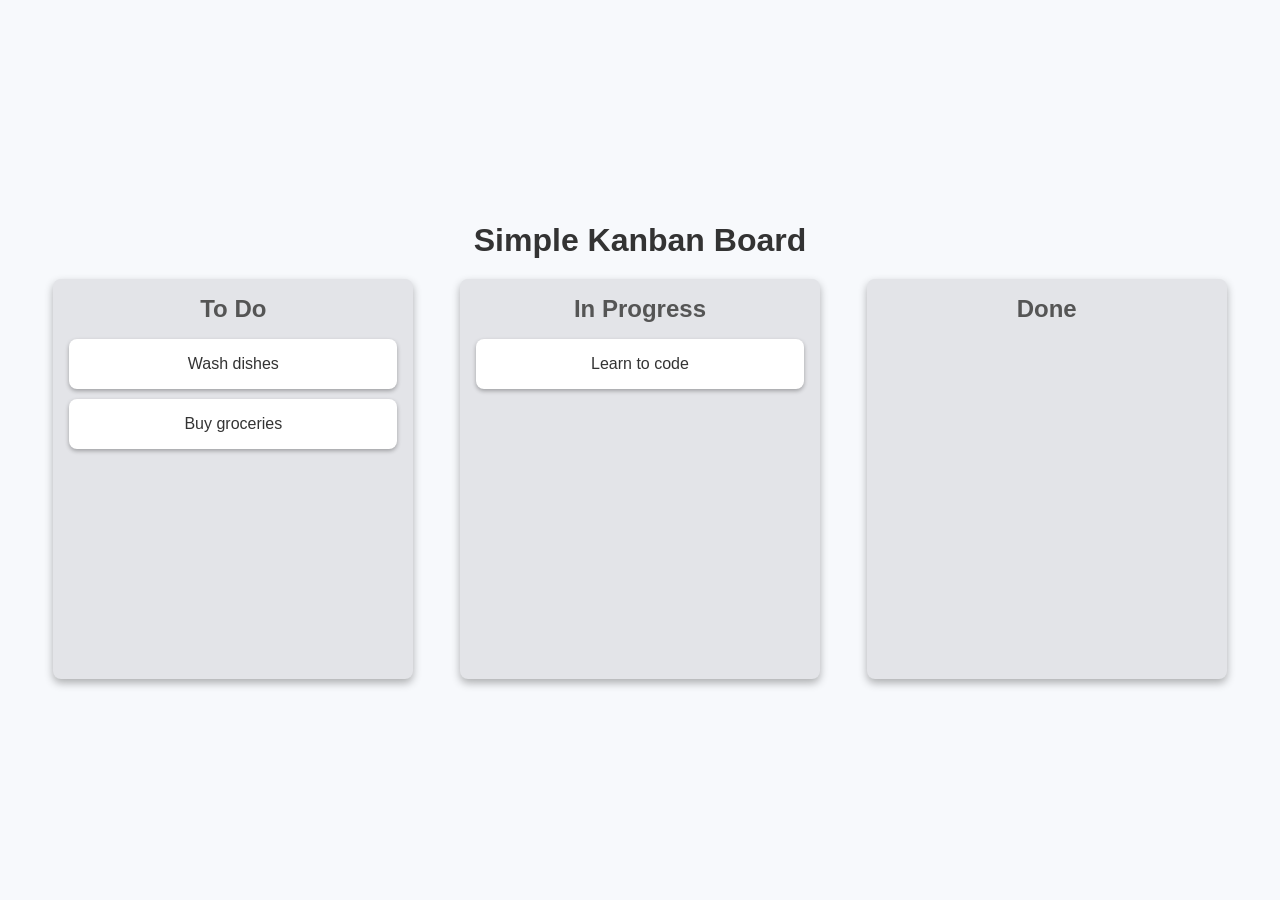
<file: Drag-and-Drop/index.html>
<!DOCTYPE html>
<html lang="en">

<head>
    <meta charset="UTF-8">
    <meta name="viewport" content="width=device-width, initial-scale=1.0">
    <title>Simple Kanban Board</title>
    <link rel="stylesheet" href="style.css">
</head>

<body>

    <div class="container">
        <h1>Simple Kanban Board</h1>
        <div class="board">

            <div class="list" id="list1">
                <h2>To Do</h2>
                <div class="card" id="card1" draggable="true">Wash dishes</div>
            </div>

            <div class="list" id="list2">
                <h2>In Progress</h2>
            </div>

            <div class="list" id="list3">
                <h2>Done</h2>
            </div>

        </div>
    </div>

    <template id="card-template">
        <div class="card" draggable="true"></div>
    </template>
    <script src="script.js"></script>
</body>

</html>
</file>
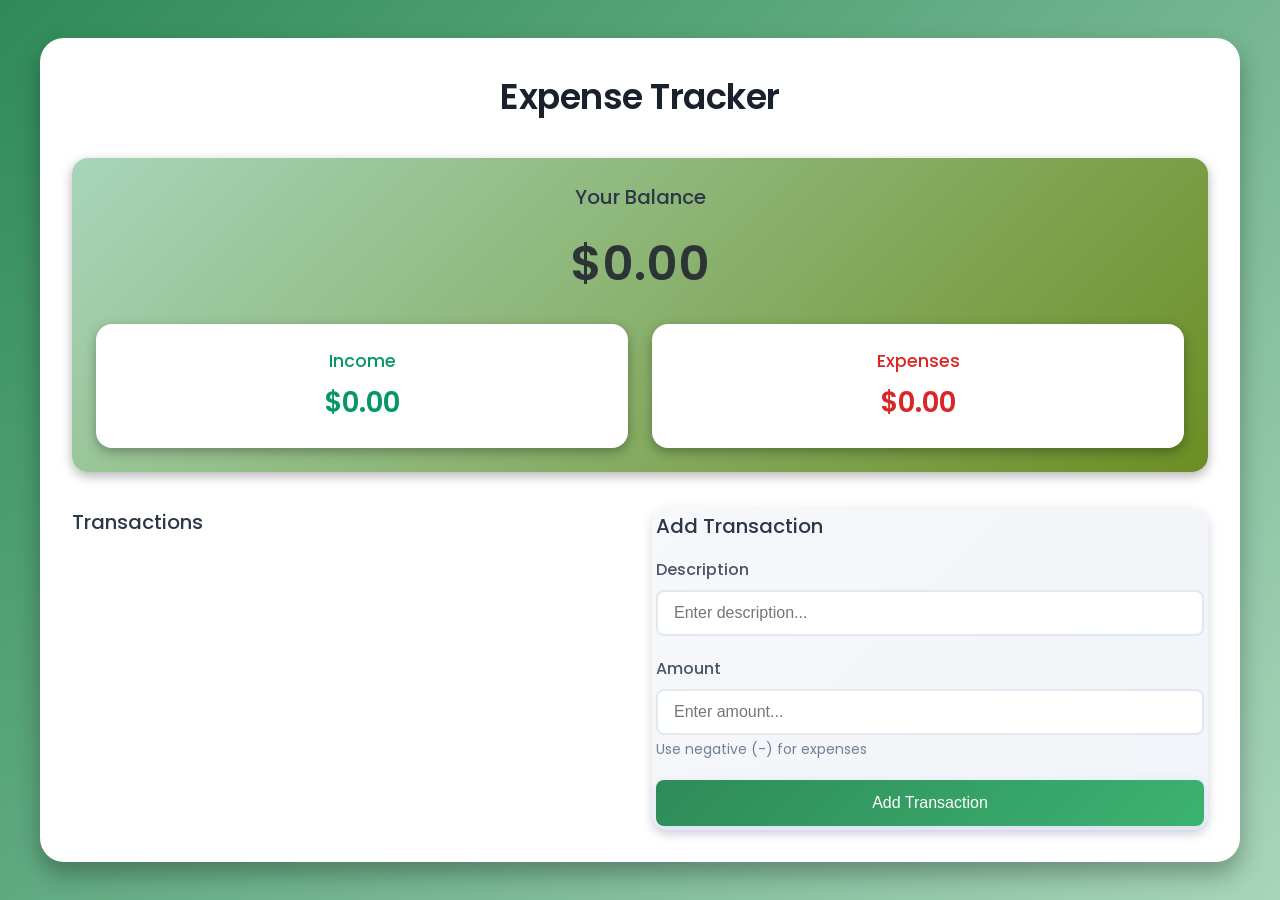
<file: Expense-Tracker/index.html>
<!DOCTYPE html>
<html lang="en">

<head>
    <meta charset="UTF-8">
    <meta name="viewport" content="width=device-width, initial-scale=1.0">
    <title>Expense Tracker</title>
    <link rel="stylesheet" href="style.css">
    <link
        href="https://fonts.googleapis.com/css?family=Poppins:100,100italic,200,200italic,300,300italic,regular,italic,500,500italic,600,600italic,700,700italic,800,800italic,900,900italic"
        rel="stylesheet" />
</head>

<body>

    <div class="container">
        <h1>Expense Tracker</h1>

        <div class="balance-container">
            <h2>Your Balance</h2>
            <p id="balance">$2971.00</p>

            <div class="summary">
                <div class="income">
                    <h3>Income</h3>
                    <p id="income-amount">$4721.00</p>
                </div>
                <div class="expenses">
                    <h3>Expenses</h3>
                    <p id="expenses-amount">$1750.00</p>
                </div>
            </div>
        </div>

        <div class="main-content">
            <div class="transaction-container">
                <h2>Transactions</h2>
                <ul id="transaction-list">
                    <!-- Transactions will be inserted here -->
                </ul>
            </div>

            <div class="form-container">
                <h2>Add Transaction</h2>

                <form action="" id="transaction-form">
                    <div class="form-group">
                        <label for="description">Description</label>
                        <input type="text" id="description" placeholder="Enter description..." required>
                    </div>

                    <div class="form-group">
                        <label for="amount">Amount</label>
                        <input type="number" id="amount" placeholder="Enter amount..." required>
                        <small>Use negative (-) for expenses</small>
                    </div>

                    <button type="submit">Add Transaction</button>
                </form>
            </div>
        </div>
    </div>

    <script src="script.js"></script>
</body>

</html>
</file>
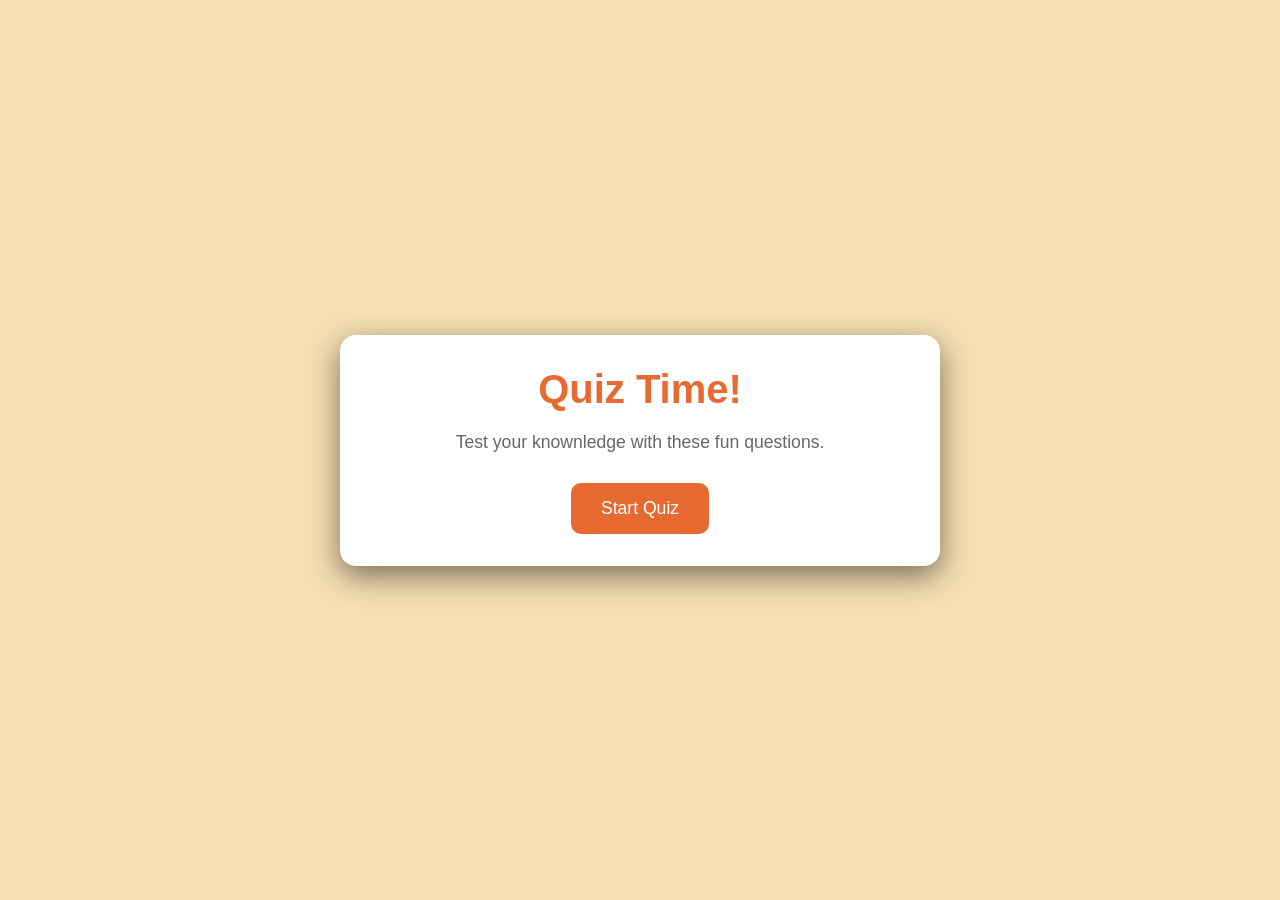
<file: Quiz-Game/index.html>
<!doctype html>
<html lang="en">

<head>
  <meta charset="UTF-8" />
  <meta name="viewport" content="width=device-width, initial-scale=1.0" />
  <title>Quiz Game</title>
  <link rel="stylesheet" href="style.css" />
</head>

<body>
  <div class="container">
    <div class="screen active" id="start-screen">
      <h1>Quiz Time!</h1>
      <p>Test your knownledge with these fun questions.</p>
      <button id="start-btn">Start Quiz</button>
    </div>

    <div class="screen" id="quiz-screen">
      <div class="quiz-header">
        <h2 id="question-text">Question Title</h2>
        <div class="quiz-info">
          <p>Question <span id="current-question">1</span> of <span id="total-questions">5</span></p>
          <p>Score: <span id="score">0</span></p>
        </div>
      </div>

      <div id="answers-container" class="answers-container">
        <!-- Answer buttons will be set here using javascript -->
      </div>

      <div class="progress-bar">
        <div id="progress" class="progress"></div>
      </div>
    </div>

    <div class="screen" id="result-screen">
      <h1>Quiz Results</h1>
      <div class="result-info">
        <p>You scored <span id="final-score">0</span> out of <span id="max-score">5</span></p>
        <div id="result-message">Good Job!</div>
      </div>
      <button id="restart-btn">Restart Quiz</button>
    </div>
  </div>

  <script src="script.js"></script>
</body>

</html>
</file>
<file: Drag-and-Drop/style.css>
* {
    margin: 0;
    padding: 0;
    box-sizing: border-box;
}

body {
    font-family: sans-serif;
    background-color: #f7f9fc;
    display: flex;
    justify-content: center;
    align-items: center;
    min-height: 100vh;
}

.container {
    text-align: center;
    width: 100%;
    padding: 1.2rem;
}

h1 {
    color: #333;
    margin-bottom: 20px;
    font-size: 2rem;
}

.board {
    display: flex;
    justify-content: space-around;
    align-items: flex-start;
    width: 100%;
    max-width: 1200px;
    margin: 0 auto;
    gap: 20px;
}

.list {
    background-color: #e3e4e8;
    padding: 1rem;
    border-radius: 8px;
    width: 30%;
    min-height: 400px;
    box-shadow: 0 4px 8px rgba(0, 0, 0, 0.3);
}

.list h2 {
    color: #555;
    margin-bottom: 1rem;
    font-size: 1.5rem;
}

.card {
    background-color: white;
    color: #333;
    padding: 1rem;
    margin-bottom: 10px;
    border-radius: 8px;
    box-shadow: 0 2px 4px rgba(0, 0, 0, 0.3);
    cursor: grab;
    transition: transform 0.1s ease, box-shadow 0.1s ease;
}

.card:active {
    cursor: grabbing;
    transform: scale(1.05);
    box-shadow: 0 4px 8px rgba(0, 0, 0, 0.3);
}

.list.over {
    background-color: #d1d3d8;
}

@media(max-width: 768px) {
    .board {
        flex-direction: column;
        align-items: center;
    }

    .list {
        width: 80%;
        margin-bottom: 20px;
    }
}
</file>
<file: Expense-Tracker/style.css>
/* #region General */
* {
    margin: 0;
    padding: 0;
    box-sizing: border-box;
}

body {
    background: linear-gradient(135deg, #2e8b57, #a8d5ba);
    min-height: 100vh;
    font-family: "Poppins", sans-serif;
    display: flex;
    align-items: center;
    justify-content: center;
    padding: 20px;
    color: #2d3436;
}

.container {
    width: 100%;
    max-width: 1200px;
    background-color: white;
    padding: 2rem;
    border-radius: 24px;
    box-shadow: 0 12px 24px rgba(0, 0, 0, 0.3);
}

h1 {
    text-align: center;
    color: #1a202c;
    margin-bottom: 35px;
    font-size: 2.2rem;
    font-weight: 600;
    letter-spacing: -0.5px;
}

h2 {
    color: #2d3748;
    margin-bottom: 1rem;
    font-size: 1.25rem;
    font-weight: 500;
}

/* #endregion */

/* #region Balance Container */
.balance-container {
    text-align: center;
    margin-bottom: 35px;
    padding: 24px;
    background: linear-gradient(135deg, #a8d5ba, #6b8e23);
    border-radius: 1rem;
    box-shadow: 0 4px 12px rgba(0, 0, 0, 0.3);
}

.balance-container>p {
    margin: 15px 0;
    font-size: 3rem;
    font-weight: 600;
}

.summary {
    display: grid;
    grid-template-columns: 1fr 1fr;
    gap: 24px;
    margin-top: 24px;
}

.main-content {
    display: grid;
    grid-template-columns: 1fr 1fr;
    gap: 24px;
}

.income,
.expenses {
    background-color: white;
    padding: 24px;
    border-radius: 1rem;
    box-shadow: 0 4px 12px rgba(0, 0, 0, 0.3);
    transition: transform 0.1s ease;
}

.income:hover,
.expenses:hover {
    transform: translateY(-3px);
}

.income h3 {
    color: #059669;
    font-size: 1.1rem;
    font-weight: 500;
}

.expenses h3 {
    color: #dc2626;
    font-size: 1.1rem;
    font-weight: 500;
}

.income p,
.expenses p {
    margin-top: 8px;
    font-size: 1.75rem;
    font-weight: 600;
}

.income p {
    color: #059669;
}

.expenses p {
    color: #dc2626;
}

/* #endregion */

.transaction-container {
    height: 100%;
    display: flex;
    flex-direction: column;
}

#transaction-list {
    list-style: none;
    max-height: 500px;
    overflow-y: auto;
    padding-right: 8px;
    flex-grow: 1;
}

/* #region Scrollbar */
#transaction-list::-webkit-scrollbar {
    width: 8px;
}

#transaction-list::-webkit-scrollbar-track {
    background-color: #f1f1f1;
    border-radius: 4px;
}

#transaction-list::-webkit-scrollbar-thumb {
    background-color: #cbd5e0;
    border-radius: 4px;
}

#transaction-list::-webkit-scrollbar-thumb:hover {
    background-color: #a0aec0;
}

/* #endregion */

.transaction {
    display: flex;
    justify-content: space-between;
    align-items: center;
    padding: 1rem 1.2rem;
    margin-bottom: 12px;
    border-radius: 12px;
    background-color: #fff;
    box-shadow: 0 2px 8px rgba(0, 0, 0, 0.1);
    transition: all 0.2s ease;
    border-right: 5px solid;
    animation: slideIn 0.3s ease;
}

@keyframes slideIn {
    from {
        opacity: 0;
        transform: translateX(-20px);
    }

    to {
        opacity: 1;
        transform: translateX(0px);
    }
}

.transaction:hover {
    transform: translateX(4px);
    box-shadow: 0 4px 12px rgba(0, 0, 0, 0.1);
}

.transaction.income {
    border-right-color: #059669;
}

.transaction.expense {
    border-right-color: #dc2626;
}

.transaction .delete-btn {
    background: none;
    border: none;
    color: #dc2626;
    cursor: pointer;
    font-size: 1.4rem;
    opacity: 0;
    transition: all 0.2s ease;
    padding: 4px 8px;
    border-radius: 4px;
    margin-left: 12px;
}

.transaction:hover .delete-btn {
    opacity: 1;
}

.transaction .delete-btn:hover {
    background-color: #fee2e2;
    transform: scale(1.1);
}

.form-container {
    background: linear-gradient(135deg, #f6f8fb, #f1f4f8);
    padding: 4px;
    border-radius: 16px;
    box-shadow: 0 4px 12px rgba(0, 0, 0, 0.15);
    height: 100%;
    display: flex;
    flex-direction: column;
}

.form-container form {
    height: 100%;
    display: flex;
    flex-direction: column;
}

.form-group {
    margin-bottom: 20px;
}

label {
    display: block;
    margin-bottom: 8px;
    color: #4a5568;
    font-weight: 500;
}

input {
    width: 100%;
    padding: 12px 16px;
    border: 2px solid #e2e8f0;
    border-radius: 8px;
    font-size: 1rem;
    transition: all 0.2s ease;
    background-color: white;
}

input:focus {
    outline: none;
    border-color: #667eea;
    box-shadow: 0 0 0 3px rgba(102, 126, 234, 0.1);
}

input:hover {
    border-color: #cbd5e0;
}

small {
    color: #718096;
    font-size: 0.875rem;
    margin-top: 4px;
    display: block;
}

button[type="submit"] {
    width: 100%;
    padding: 14px;
    background: linear-gradient(135deg, #2e8b57 0%, #3cb371 100%);
    color: white;
    border: none;
    border-radius: 8px;
    cursor: pointer;
    font-size: 1rem;
    font-weight: 500;
    transition: all 0.2s ease;
    box-shadow: 0 4px 12px rgba(102, 126, 234, 0.2);
    margin-top: auto;
}

button[type="submit"]:hover {
    transform: translateY(-2px);
    box-shadow: 0 6px 16px rgba(102, 126, 234, 0.3);
}

button[type="submit"]:active {
    transform: translateY(0);
}

@media (max-width: 900px) {
    .main-content {
        grid-template-columns: 1fr;
    }

    #transaction-list {
        max-height: 300px;
    }
}

@media (max-width: 480px) {
    .container {
        padding: 24px;
    }

    .summary {
        grid-template-columns: 1fr;
        gap: 16px;
    }

    .balance-container h1 {
        font-size: 2.5rem;
    }

    .income p,
    .expenses p {
        font-size: 1.5rem;
    }

    .transaction {
        padding: 14px 16px;
    }

    h1 {
        font-size: 1.8rem;
    }
}
</file>
<file: Quiz-Game/style.css>
* {
  margin: 0;
  padding: 0;
  box-sizing: border-box;
}

body {
  background-color: wheat;
  display: flex;
  justify-content: center;
  align-items: center;
  min-height: 100vh;
  padding: 1rem;
  font-family: sans-serif;
}

.container {
  background-color: white;
  border-radius: 1rem;
  box-shadow: 0 10px 30px rgba(0, 0, 0, 0.5);
  width: 100%;
  max-width: 600px;
  overflow: hidden;
  position: relative;
}

.screen {
  display: none;
  padding: 2rem;
  text-align: center;
}

.screen.active {
  display: block;
}

#start-screen h1 {
  color: #e86a33;
  margin-bottom: 20px;
  font-size: 2.5rem;
}

#start-screen p {
  color: #666;
  margin-bottom: 30px;
  font-size: 1.1rem;
}

.quiz-header {
  margin-bottom: 2rem;
}

#question-text {
  color: #333;
  font-size: 1.5rem;
  margin-bottom: 1rem;
  line-height: 1.4;
}

.quiz-info {
  display: flex;
  justify-content: space-between;
  color: #666;
  margin-bottom: 10px;
}

.answers-container {
  display: flex;
  flex-direction: column;
  gap: 10px;
  margin-bottom: 25px;
}

.answer-btn {
  background-color: #f8f0e5;
  color: #333;
  border: 2xp solid #eadbc8;
  border-radius: 10px;
  padding: 1rem;
  cursor: pointer;
  text-align: left;
  transition: all 0.3s ease;
}

.answer-btn:hover {
  background-color: #eadbc8;
  border-color: #dac0ae;
}

.answer-btn.correct {
  background-color: #e6fff0;
  border-color: #a3f0c4;
  color: #28a745;
}

.answer-btn.incorrect {
  background-color: #fff0f0;
  border-color: #ffbdbd;
  color: #dc3545;
}

.progress-bar {
  height: 10px;
  background-color: #f8f0e5;
  border-radius: 5px;
  overflow: hidden;
  margin-top: 20px;
}

.progress {
  height: 100%;
  background-color: #e86a33;
  width: 10%;
  transition: width 0.3s ease;
}

#result-screen h1 {
  color: #e86a33;
  margin-bottom: 30px;
}

.result-info {
  background-color: #f8f0e5;
  border-radius: 10px;
  padding: 20px;
  margin-bottom: 30px;
}

.result-info p {
  font-size: 1.2rem;
  color: #333;
  margin-bottom: 1rem;
}

#result-message {
  font-size: 1.5rem;
  font-weight: 600;
  color: #e86a33;
}

button {
  background-color: #e86a33;
  color: white;
  border: none;
  border-radius: 10px;
  padding: 15px 30px;
  font-size: 1.1rem;
  cursor: pointer;
  transition: background-color 0.3s ease;
}

button:hover {
  background-color: #d45b28;
}

@media (max-width: 500px) {
  .screen {
    padding: 1rem;
  }

  #start-screen h1 {
    font-size: 2rem;
  }

  #question-text {
    font-size: 1.3rem;
  }

  .answer-btn {
    padding: 12px;
  }
  
  button{
    padding: 12px 25px;
    font-size: 1rem;
  }
}
</file>
